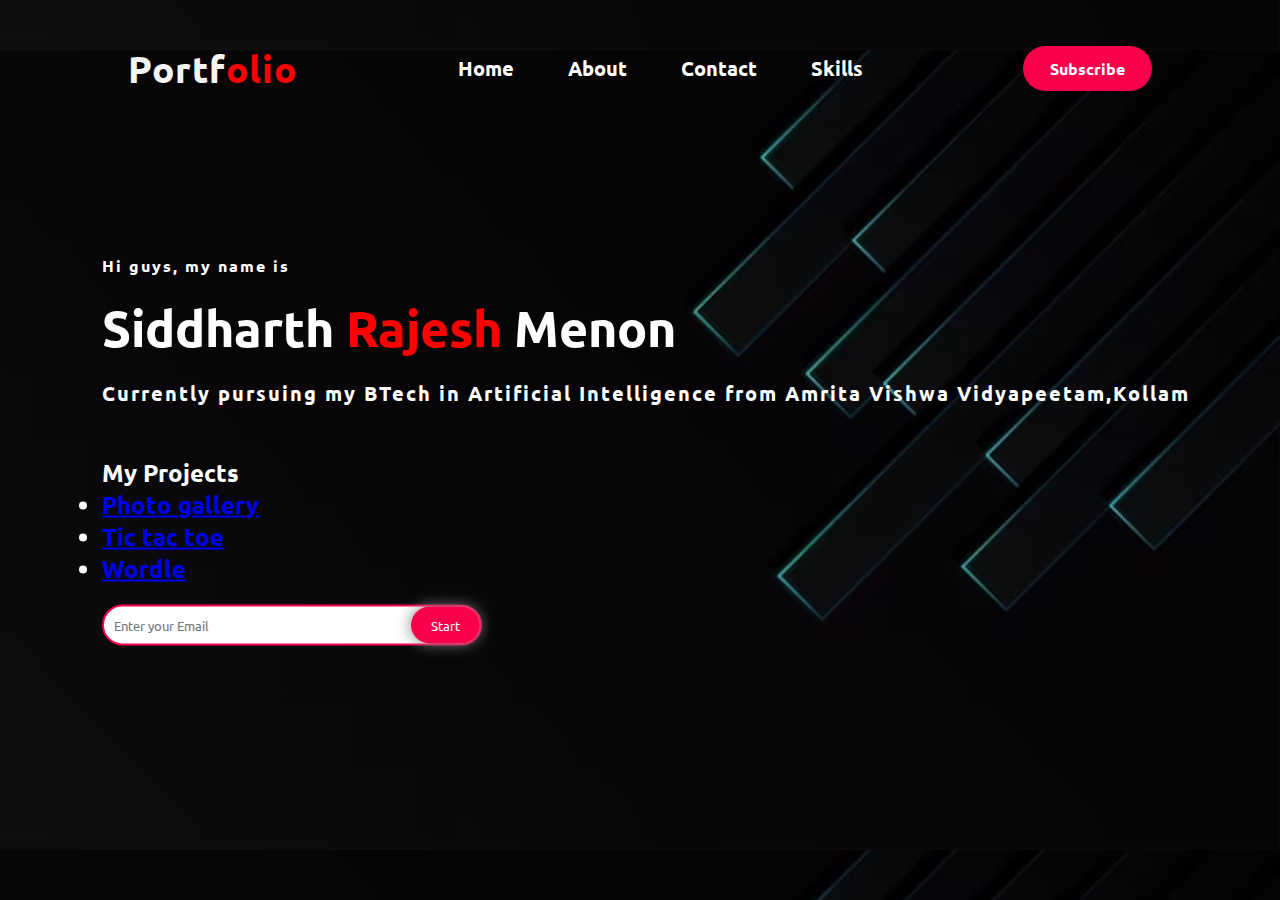
<file: index.html>
<!DOCTYPE html>
<html lang="en">
<head>
  <meta charset="UTF-8">
  <meta name="viewport" content="width=device-width, initial-scale=1.0">
  <title> My Profile Page</title>
  <link rel="stylesheet" type="text/css" href="style.css">
  <link rel="preconnect" href= "https://fonts.google.com">
  <link href="https://fonts.googleapis.com/css2?family=Ubuntu:ital,wght@0,300;1,400&display=swap" rel="stylesheet">


</head>
<body>
    <div class="hero">
      <nav>
       <h2 class="logo">Portf<span>olio</span> </h2> 
      <ul>
        <li><a href="#">Home</a></li>
        <li><a href="#">About</a></li>
        <li><a href="#">Contact</a></li>
        <li><a href="#">Skills</a></li>
        
        
      </ul>
      <a href="#" class="btn">Subscribe</a>
      </nav>
    </div>

    <div class="content">
      <h4>Hi guys, my name is</h4>
      <h1>Siddharth <span>Rajesh</span> Menon</h1>
      <h3>Currently pursuing my BTech in Artificial Intelligence from Amrita Vishwa Vidyapeetam,Kollam </h3>
      <h2>My Projects
      <li><a href="photoalbum/photo gallery.html" target="_blank">Photo gallery</a></li>
      <li><a href="tictactoe/main.html" target="_blank">Tic tac toe</a></li>
      <li><a href="wordle/wordle.html" target="_blank">Wordle</a></li>
    </h2>
      <br>
    <div class="newslatter">

    <form>
      <input type="email" name="email" id="mail" placeholder="Enter your Email">
      <input type="submit" name="submit" value="Start">
    </form>
    </div>
    </div>  
  
</body>
</html>
</file>
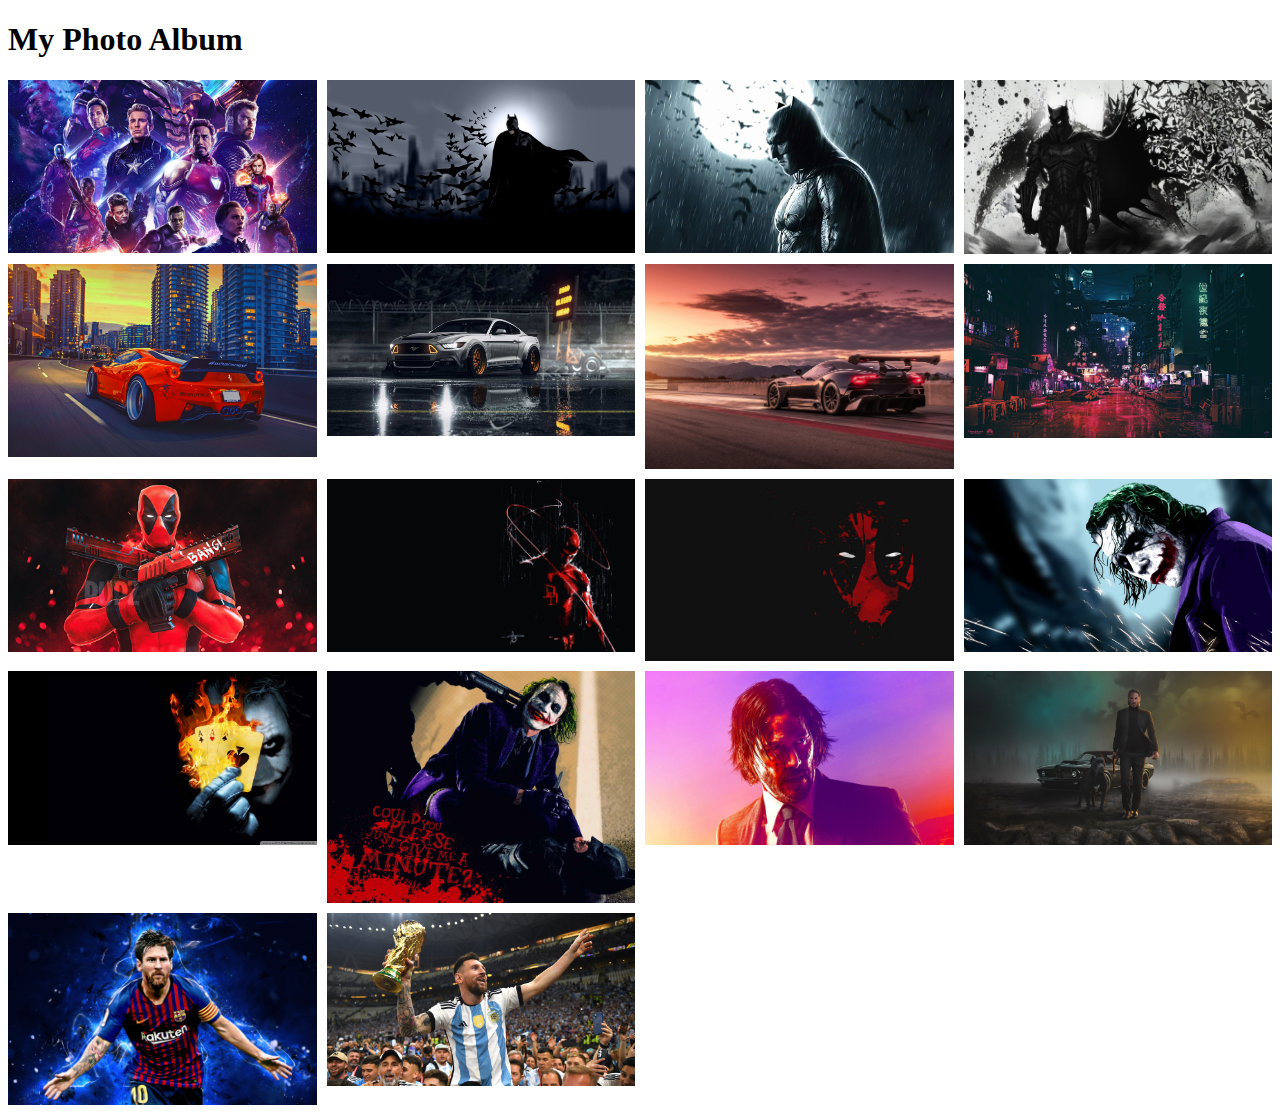
<file: photoalbum/photo gallery.html>
<!DOCTYPE html>
<html>
  <head>
    <title>My Photo Gallery</title>
    <style>
      /* CSS for the photo grid */
      .photo-grid {
        display: grid;
        grid-template-columns: repeat(auto-fit, minmax(250px, 1fr));
        grid-gap: 10px;
      }

      /* CSS for the photos */
      .photo {
        width: 100%;
        height: auto;
        object-fit: cover;
      }
    </style>
  </head>
  <body>
    <h1>My Photo Album</h1>
    <div class="photo-grid">
      <img class="photo" src="avengers2.jpg">
      <img class="photo" src="batman.jpg">
      <img class="photo" src="batman2.jpg">
      <img class="photo" src="batman3.jpg">
      <img class="photo" src="car1.jpg">
      <img class="photo" src="car3.jpg">
      <img class="photo" src="car4.jpeg">
      <img class="photo" src="city.jpg">
      <img class="photo" src="dp 2.jpg">
      <img class="photo" src="daredevil.jpg">
      <img class="photo" src="dp.jpg">
      <img class="photo" src="joker.jpg">
      <img class="photo" src="joker 2.jpg">
      <img class="photo" src="joker 3.jpg">
      <img class="photo" src="jw.jpeg">
      <img class="photo" src="jw2.jpg">
      <img class="photo" src="messi 2.jpg">
      <img class="photo" src="messi.jpg">
    </div>
  </body>
</html>
</file>
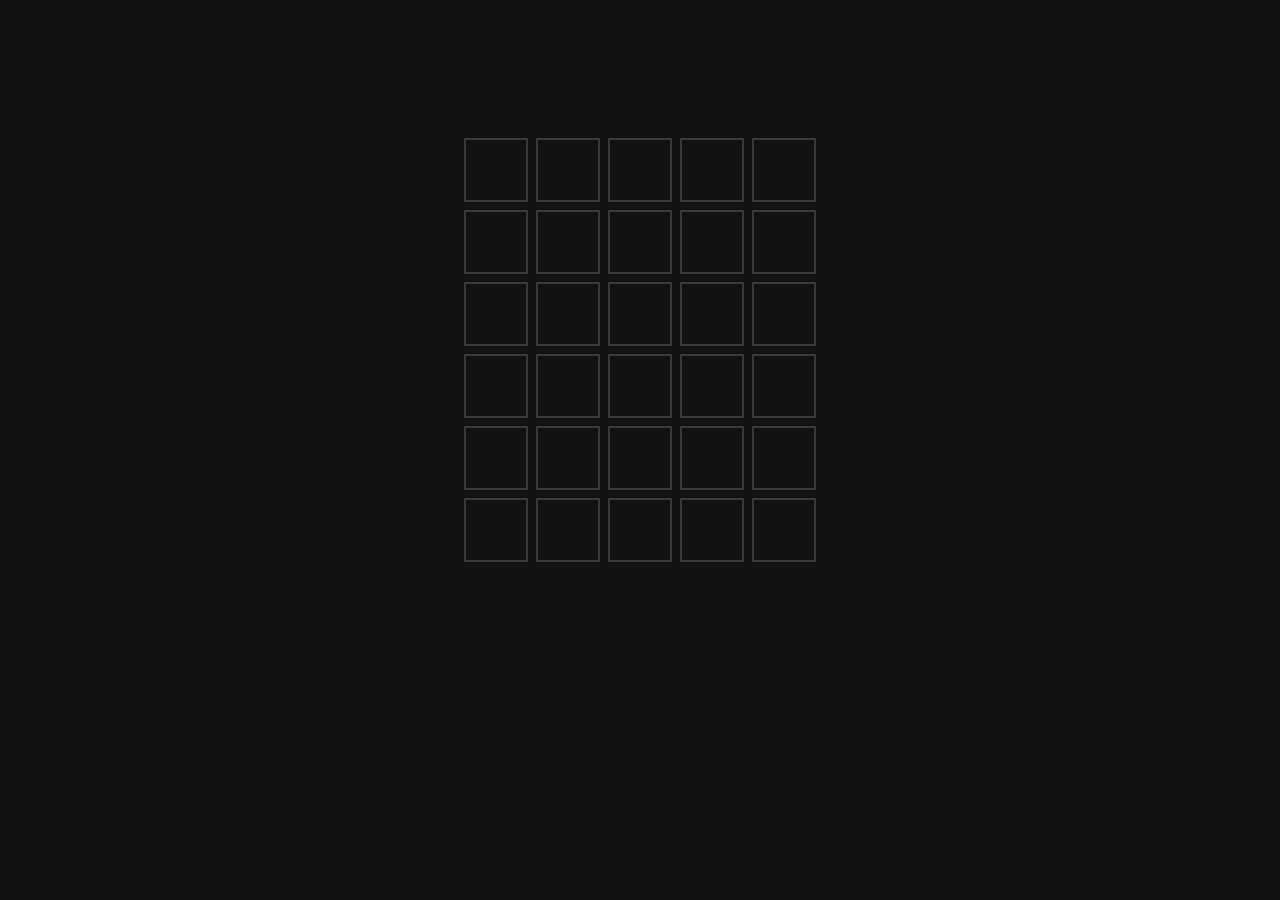
<file: wordle/wordle.html>
<!DOCTYPE html>
<html lang="en">
  <head>
    <meta charset="UTF-8" />
    <meta http-equiv="X-UA-Compatible" content="IE=edge" />
    <meta name="viewport" content="width=device-width, initial-scale=1.0" />
    <title>Wordle game</title>
    <link rel="stylesheet" href="wordle.css" />
</head>
<body>
    <div id="game">
        <div class="grid"></div>
    </div>
    <script src="script.js" type="module"></script>

</body>
</html>
</file>
<file: style.css>
*{
    padding: 0;
    margin: 0;
    font-family: 'Ubuntu', sans-serif;
    box-sizing: border-box;
}

.hero{
    height: 100vh;
    width: 100%;
    background-size: 100%;
    background-image: url(black.jpg);
    background-color: cover;
    background-position: center;


}

nav{
    display: flex;
    align-items: center;
    justify-content: space-between;
    padding-top: 45px;
    padding-left: 10%;
    padding-right: 10%;
}

.logo{
    color: whitesmoke;
    font-size: 37px;
    letter-spacing:  1px; ;
    cursor: pointer;
}

span{
    color:rgb(252, 2, 2);
}

nav ul li{
    list-style-type: none;
    display: inline-block;
    padding: 10px 25px ;
} 

nav ul li a{
    color: white;
    text-decoration: none;
    font-weight: bold;
    text-transform: capitalize;
    font-size: 20px;
}
nav ul li a:hover{
    color: rgb(252, 2, 2);
    transition: 0.7s;
}

.btn{
    background-color:  #f9004d;
    color: white;
    text-decoration: none;
    border: 2px solid transparent;
    font-weight: bold;
    padding: 10px 25px;
    border-radius: 30px;
    transition:0.7s;
}
.btn:hover{
transform: scale(1.3);

}

.content{
    color: white;
    position: absolute;
    top: 50%;
    left: 8%;
    transform: translateY(-50%);
}

h1{
    margin:20px 0px 20px ;
    font-size: 50px;
}

h3{
    font-size: 20px;
    margin-bottom: 50px ;
    letter-spacing: 2px;
}

h4{
    letter-spacing: 2px;

}

.newslatter form{
    width: 380px;
    max-width: 100%;
    position: relative;

}

.newslatter form input:first-child{
    display: inline-block;
    width:100%;
    padding: 10px 130px 10px 10px;
    border: 2px solid #f9004d;
    outline: none;
    border-radius: 30px;
}

.newslatter form input:last-child{
    position: absolute;
    display: inline-block;
    outline: none;
    border: none;
    padding: 10px 20px;
    border-radius: 30px;
    background-color: #f9004d;
    color: white;
    box-shadow:0px 0px 15px #858585;
    top: 1.6px;
    right: 2px;
}
</file>
<file: wordle/wordle.css>
html,
body {
  background: var(--default);
}

:root {
  --default: #121213;
  --empty: #3a3a3c;
  --wrong: #b59f3b;
  --right: #538d4e;
}

#game {
  display: grid;
  place-items: center;
  width: 100%;
  height: 600px;
}

.grid {
  display: grid;
  grid-template-rows: repeat(6, auto);
  grid-template-columns: repeat(5, auto);
}

.box {
  width: 60px;
  height: 60px;
  border: 2px solid var(--empty);
  margin: 4px;
  color: white;
  text-transform: uppercase;
  display: grid;
  place-items: center;
  font-family: Arial, Helvetica, sans-serif;
  font-size: 2.4rem;
}

.box.empty {
  background: var(--empty);
}

.box.wrong {
  background: var(--wrong);
}

.box.right {
  background: var(--right);
}

.animated {
  animation: flip 0.5s ease;
}

@keyframes flip {
  0% {
    transform: scaleY(1);
  }
  50% {
    transform: scaleY(0);
  }
  100% {
    transform: scaleY(1);
  }
}
</file>
